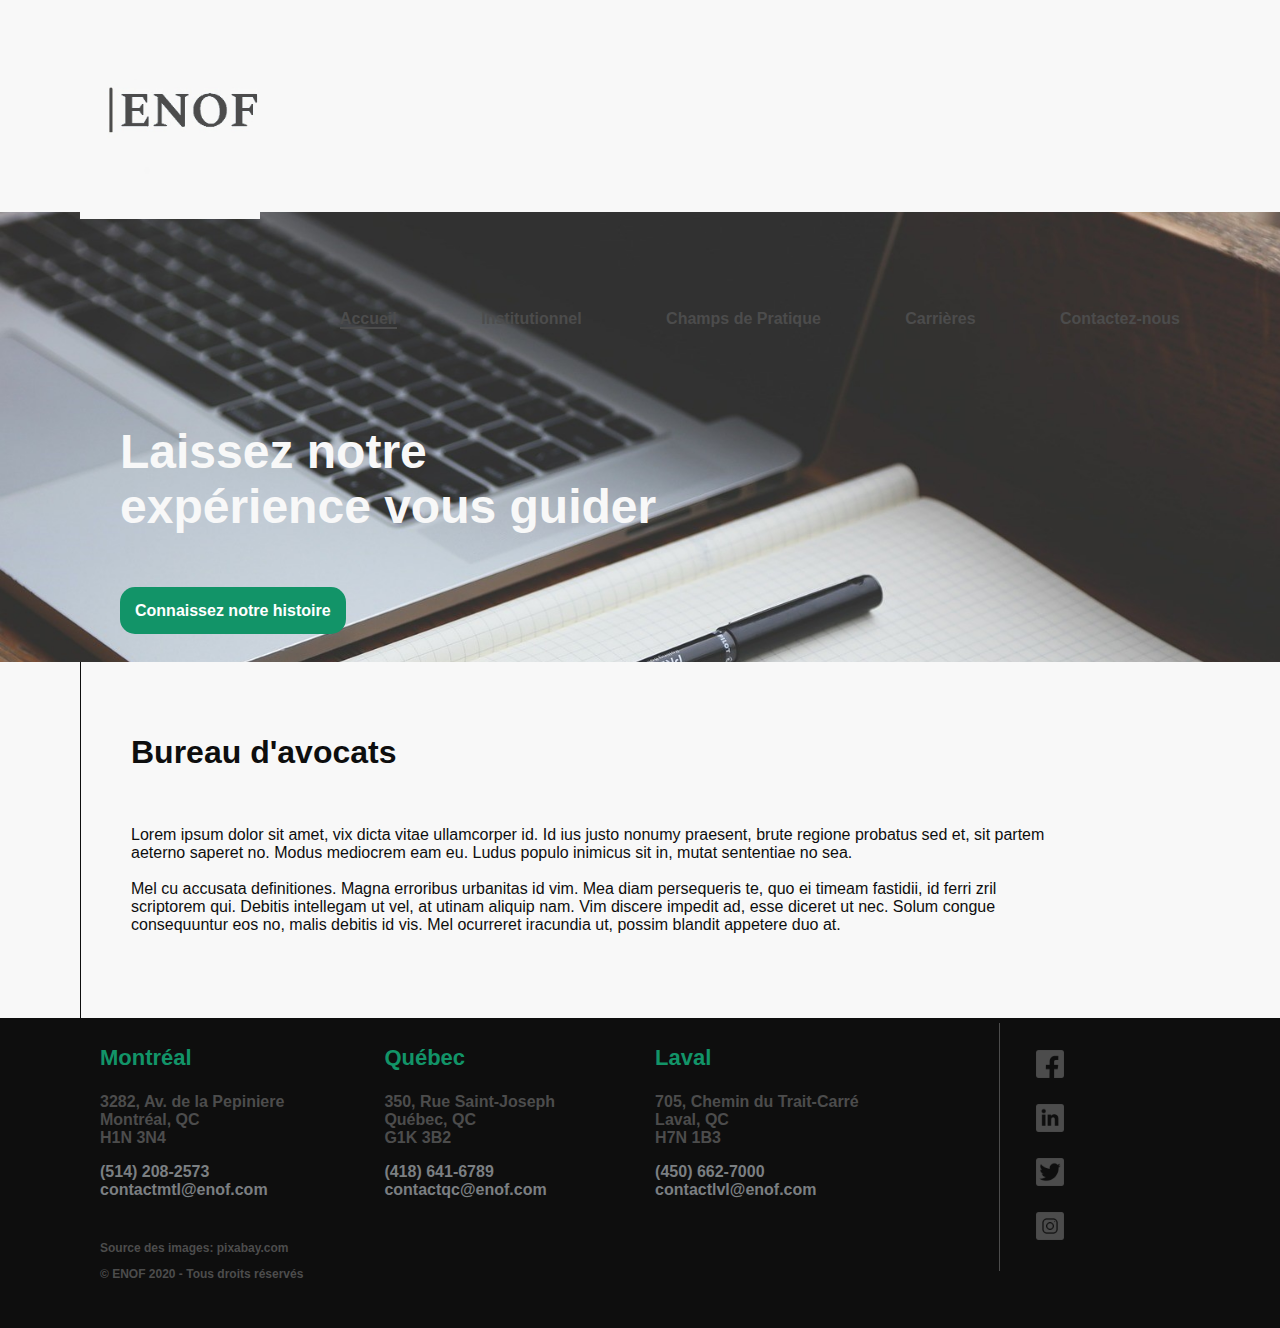
<file: index.html>
﻿<!DOCTYPE html>

<html lang="fr" xmlns="http://www.w3.org/1999/xhtml">
<head>
    <meta charset="utf-8" />
    <meta name="viewport" content="width=device-width, initial-scale=1">
    <link href="style.css" rel="stylesheet" />
    <link rel="icon" href="images/logo/favicon.ico" />
    <title>Accueil | ENOF</title>
</head>
<body>
    <div class="conteneur">
        <header>
            <div id="logo">
                <a href="index.html">
                    <img src="images/logo/logo.png" alt="Logo ENOF" />
                </a>
            </div>
            <div>
                <nav id="nav-accueil">
                    <ul>
                        <li><a id="index" href="index.html">Accueil</a></li>
                        <li><a href="institutionnel.html">Institutionnel</a></li>
                        <li><a href="champsDePratique.html">Champs de Pratique</a></li>
                        <li><a href="carrieres.html">Carrières</a></li>
                        <li><a href="contact.html">Contactez-nous</a></li>
                    </ul>
                </nav>
            </div>
        </header>

        <div id="main">
            <section class="cover-img1">
                <h1 id="slogan">
                    Laissez notre <br />
                    expérience vous guider
                </h1>
                <br /><br />
                <a class="bouton" href="institutionnel.html">Connaissez notre histoire</a>
            </section>

            <section class="contentAccueil">
                <h1>Bureau d'avocats</h1>
                <br />
                <p>
                    Lorem ipsum dolor sit amet, vix dicta vitae ullamcorper id. Id ius justo nonumy praesent, brute regione probatus sed et, sit partem aeterno saperet no. Modus mediocrem eam eu. Ludus populo inimicus sit in, mutat sententiae no sea.
                    <br /><br />
                    Mel cu accusata definitiones. Magna erroribus urbanitas id vim. Mea diam persequeris te, quo ei timeam fastidii, id ferri zril scriptorem qui. Debitis intellegam ut vel, at utinam aliquip nam. Vim discere impedit ad, esse diceret ut nec. Solum congue consequuntur eos no, malis debitis id vis. Mel ocurreret iracundia ut, possim blandit appetere duo at.
                    <br /><br />
                </p>
            </section>
        </div>
        
        <footer>
            <div class="location">
                <div>
                    <p id="ville-mtl">Montréal</p>
                    <p id="adresse-mtl">
                        3282, Av. de la Pepiniere <br />
                        Montréal, QC <br />
                        H1N 3N4
                    </p>
                    <p id="phone-mtl">
                        (514) 208-2573 <br />
                        contactmtl@enof.com
                    </p>
                </div>
                <div>
                    <p id="ville-qc">Québec</p>
                    <p id="adresse-qc">
                        350, Rue Saint-Joseph <br />
                        Québec, QC <br />
                        G1K 3B2
                    </p>
                    <p id="phone-qc">
                        (418) 641-6789 <br />
                        contactqc@enof.com
                    </p>
                </div>
                <div>
                    <p id="ville-laval">Laval</p>
                    <p id="adresse-laval">
                        705, Chemin du Trait-Carré  <br />
                        Laval, QC <br />
                        H7N 1B3
                    </p>
                    <p id="phone-laval">
                        (450) 662-7000 <br />
                        contactlvl@enof.com
                    </p>
                </div>
            </div>
            <div id="social-media">
                <p>
                    <a id="facebook" href="https://www.facebook.com/" target="_blank"><img id="icon-facebook" src="images/social_media/facebook-icon.png" width="50" alt="icon_facebook" /></a>
                    <a id="linkedin" href="https://linkedin.com/" target="_blank"><img id="icon-linkedin" src="images/social_media/linkedin-icon.png" width="50" alt="icon_linkedin" /></a>
                    <a id="twitter" href="https://twitter.com/" target="_blank"><img id="icon-twitter" src="images/social_media/twitter-icon.png" width="50" alt="icon_twitter" /></a>
                    <a id="instagram" href="https://instagram.com/" target="_blank"><img id="icon-instagram" src="images/social_media/instagram-icon.png" width="50" alt="icon_instagram" /></a>
                </p>
            </div>
            <br />
            <div id="droits">
                <p>Source des images: pixabay.com</p>
                <p>© ENOF 2020 - Tous droits réservés</p>
            </div>

        </footer>
    </div>
    
    
</body>
</html>
</file>
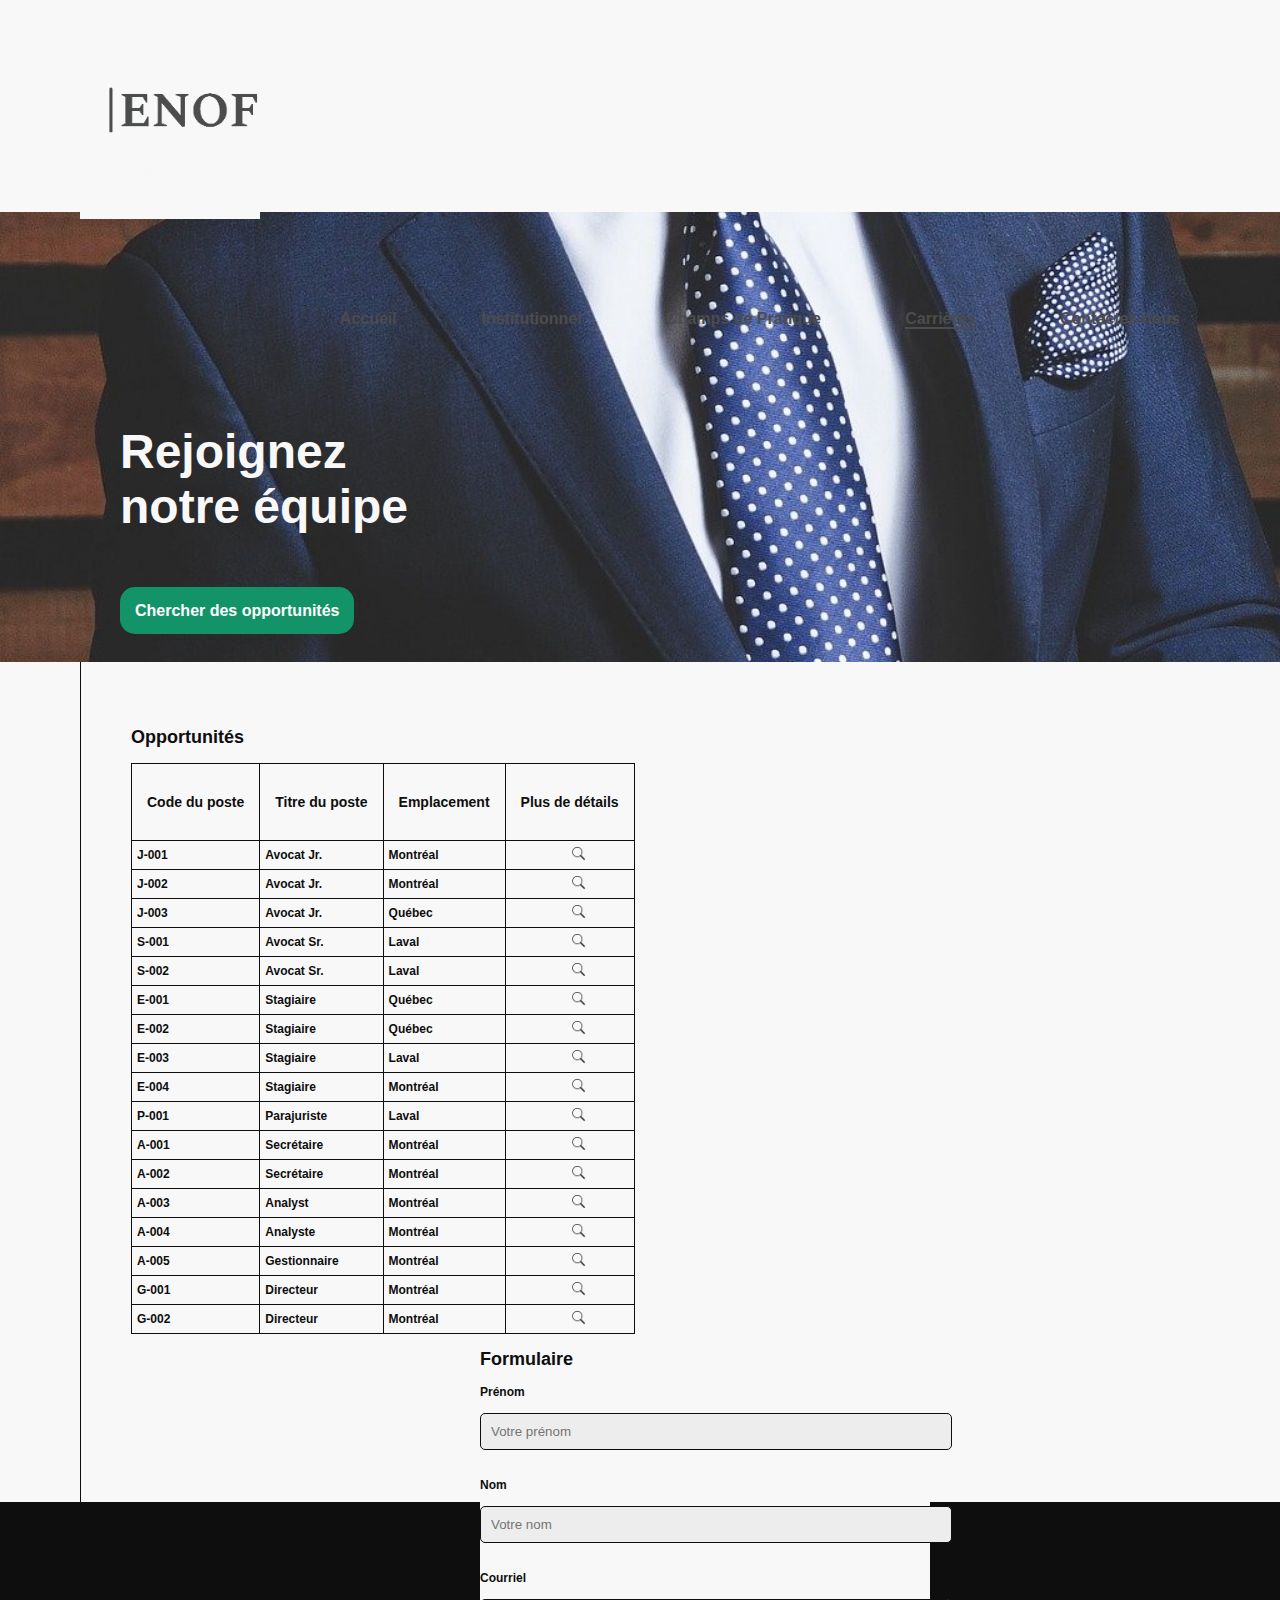
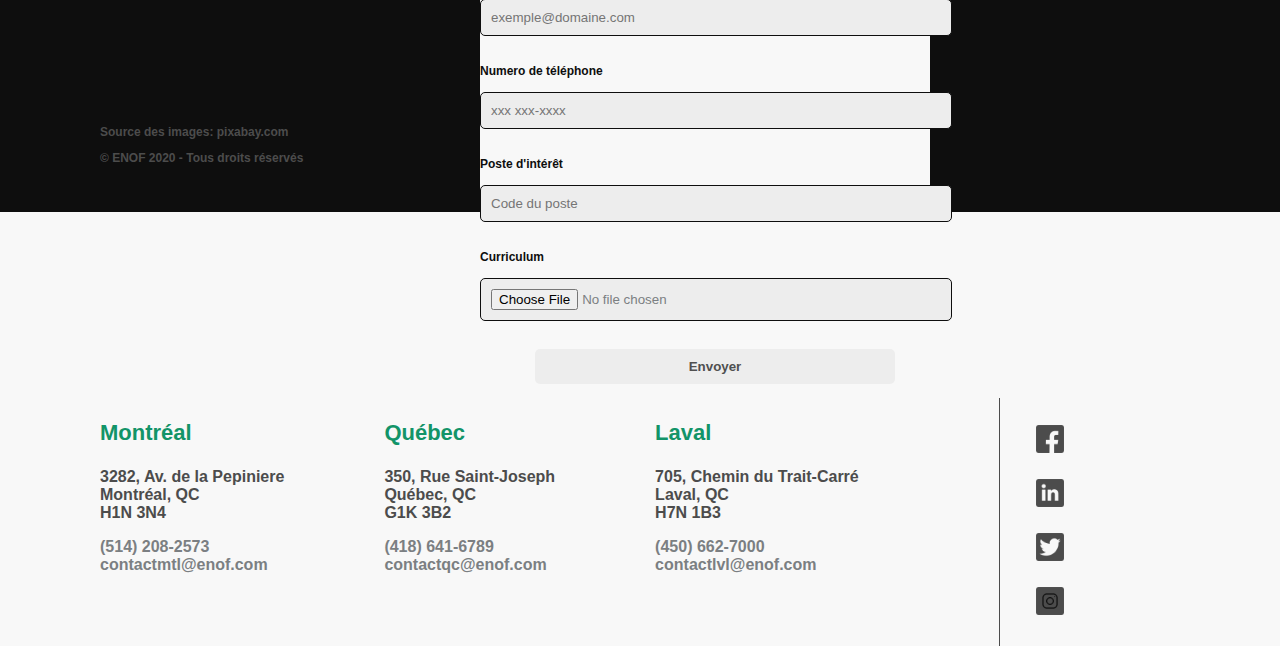
<file: carrieres.html>
﻿<!DOCTYPE html>

<html lang="fr" xmlns="http://www.w3.org/1999/xhtml">
<head>
    <meta charset="utf-8" />
    <meta name="viewport" content="width=device-width, initial-scale=1">
    <link href="style.css" rel="stylesheet" />
    <link rel="icon" href="images/logo/favicon.ico" />
    <title>Carrieres | ENOF</title>
</head>
<body>
    <div class="conteneur">
        <header>
            <div id="logo">
                <a href="index.html">
                    <img src="images/logo/logo.png" alt="Logo ENOF" />
                </a>
            </div>
            <div>
                <nav id="nav-accueil">
                    <ul>
                        <li><a href="index.html">Accueil</a></li>
                        <li><a href="institutionnel.html">Institutionnel</a></li>
                        <li><a href="champsDePratique.html">Champs de Pratique</a></li>
                        <li><a id="carrieres" href="carrieres.html">Carrières</a></li>
                        <li><a href="contact.html">Contactez-nous</a></li>
                    </ul>
                </nav>
            </div>
        </header>

        <div id="main">
            <section class="cover-img4">
                <h1 id="slogan">
                    Rejoignez <br />
                    notre équipe
                </h1>
                <br /><br />
                <a class="bouton" href="#postes">Chercher des opportunités</a>
            </section>

            <section class="contentContactCarrieres">
                <div id="postes">
                    <table id="opportunites">
                        <caption><h2>Opportunités</h2></caption>
                        <thead>
                            <tr>
                                <th>Code du poste</th>
                                <th>Titre du poste</th>
                                <th>Emplacement</th>
                                <th>Plus de détails</th>
                            </tr>
                        </thead>
                        <tbody>
                            <tr>
                                <td>J-001</td>
                                <td>Avocat Jr.</td>
                                <td>Montréal</td>
                                <td><a href=""><img src="images/icon-search.png" alt="icon-search" /></a></td>
                            </tr>

                            <tr>
                                <td>J-002</td>
                                <td>Avocat Jr.</td>
                                <td>Montréal</td>
                                <td><a href=""><img src="images/icon-search.png" alt="icon-search" /></a></td>
                            </tr>

                            <tr>
                                <td>J-003</td>
                                <td>Avocat Jr.</td>
                                <td>Québec</td>
                                <td><a href=""><img src="images/icon-search.png" alt="icon-search" /></a></td>
                            </tr>

                            <tr>
                                <td>S-001</td>
                                <td>Avocat Sr.</td>
                                <td>Laval</td>
                                <td><a href=""><img src="images/icon-search.png" alt="icon-search" /></a></td>
                            </tr>

                            <tr>
                                <td>S-002</td>
                                <td>Avocat Sr.</td>
                                <td>Laval</td>
                                <td><a href=""><img src="images/icon-search.png" alt="icon-search" /></a></td>
                            </tr>

                            <tr>
                                <td>E-001</td>
                                <td>Stagiaire</td>
                                <td>Québec</td>
                                <td><a href=""><img src="images/icon-search.png" alt="icon-search" /></a></td>
                            </tr>

                            <tr>
                                <td>E-002</td>
                                <td>Stagiaire</td>
                                <td>Québec</td>
                                <td><a href=""><img src="images/icon-search.png" alt="icon-search" /></a></td>
                            </tr>

                            <tr>
                                <td>E-003</td>
                                <td>Stagiaire</td>
                                <td>Laval</td>
                                <td><a href=""><img src="images/icon-search.png" alt="icon-search" /></a></td>
                            </tr>

                            <tr>
                                <td>E-004</td>
                                <td>Stagiaire</td>
                                <td>Montréal</td>
                                <td><a href=""><img src="images/icon-search.png" alt="icon-search" /></a></td>
                            </tr>

                            <tr>
                                <td>P-001</td>
                                <td>Parajuriste</td>
                                <td>Laval</td>
                                <td><a href=""><img src="images/icon-search.png" alt="icon-search" /></a></td>
                            </tr>

                            <tr>
                                <td>A-001</td>
                                <td>Secrétaire</td>
                                <td>Montréal</td>
                                <td><a href=""><img src="images/icon-search.png" alt="icon-search" /></a></td>
                            </tr>

                            <tr>
                                <td>A-002</td>
                                <td>Secrétaire</td>
                                <td>Montréal</td>
                                <td><a href=""><img src="images/icon-search.png" alt="icon-search" /></a></td>
                            </tr>

                            <tr>
                                <td>A-003</td>
                                <td>Analyst</td>
                                <td>Montréal</td>
                                <td><a href=""><img src="images/icon-search.png" alt="icon-search" /></a></td>
                            </tr>

                            <tr>
                                <td>A-004</td>
                                <td>Analyste</td>
                                <td>Montréal</td>
                                <td><a href=""><img src="images/icon-search.png" alt="icon-search" /></a></td>
                            </tr>

                            <tr>
                                <td>A-005</td>
                                <td>Gestionnaire</td>
                                <td>Montréal</td>
                                <td><a href=""><img src="images/icon-search.png" alt="icon-search" /></a></td>
                            </tr>

                            <tr>
                                <td>G-001</td>
                                <td>Directeur</td>
                                <td>Montréal</td>
                                <td><a href=""><img src="images/icon-search.png" alt="icon-search" /></a></td>
                            </tr>

                            <tr>
                                <td>G-002</td>
                                <td>Directeur</td>
                                <td>Montréal</td>
                                <td><a href=""><img src="images/icon-search.png" alt="icon-search" /></a></td>
                            </tr>

                        </tbody>
                    </table>
                </div>

                <aside>
                    <form id="message">
                        <h2>Formulaire</h2>

                        <div>
                            <label>Prénom</label>
                            <br /><br />
                            <input type="text" placeholder="Votre prénom" />
                        </div>

                        <br /><br />

                        <div>
                            <label>Nom</label>
                            <br /><br />
                            <input type="text" placeholder="Votre nom" />
                        </div>

                        <br /><br />

                        <div>
                            <label>Courriel</label>
                            <br /><br />
                            <input type="email" placeholder="exemple@domaine.com" />
                        </div>

                        <br /><br />

                        <div>
                            <label>Numero de téléphone</label>
                            <br /><br />
                            <input type="tel" placeholder="xxx xxx-xxxx" />
                        </div>

                        <br /><br />

                        <div>
                            <label>Poste d'intérêt</label>
                            <br /><br />
                            <input type="text" placeholder="Code du poste" />
                        </div>

                        <br /><br />

                        <div>
                            <label>Curriculum</label>
                            <br /><br />
                            <input type="file" id="file" />
                        </div>

                        <br /><br />

                        <div>
                            <input type="submit" value="Envoyer" />
                        </div>
                        <br />
                    </form>
                </aside>
            </section>
        </div>

        <footer>
            <div class="location">
                <div>
                    <p id="ville-mtl">Montréal</p>
                    <p id="adresse-mtl">
                        3282, Av. de la Pepiniere <br />
                        Montréal, QC <br />
                        H1N 3N4
                    </p>
                    <p id="phone-mtl">
                        (514) 208-2573 <br />
                        contactmtl@enof.com
                    </p>
                </div>
                <div>
                    <p id="ville-qc">Québec</p>
                    <p id="adresse-qc">
                        350, Rue Saint-Joseph <br />
                        Québec, QC <br />
                        G1K 3B2
                    </p>
                    <p id="phone-qc">
                        (418) 641-6789 <br />
                        contactqc@enof.com
                    </p>
                </div>
                <div>
                    <p id="ville-laval">Laval</p>
                    <p id="adresse-laval">
                        705, Chemin du Trait-Carré  <br />
                        Laval, QC <br />
                        H7N 1B3
                    </p>
                    <p id="phone-laval">
                        (450) 662-7000 <br />
                        contactlvl@enof.com
                    </p>
                </div>
            </div>
            <div id="social-media">
                <p>
                    <a id="facebook" href="https://www.facebook.com/" target="_blank"><img id="icon-facebook" src="images/social_media/facebook-icon.png" width="50" alt="icon_facebook" /></a>
                    <a id="linkedin" href="https://linkedin.com/" target="_blank"><img id="icon-linkedin" src="images/social_media/linkedin-icon.png" width="50" alt="icon_linkedin" /></a>
                    <a id="twitter" href="https://twitter.com/" target="_blank"><img id="icon-twitter" src="images/social_media/twitter-icon.png" width="50" alt="icon_twitter" /></a>
                    <a id="instagram" href="https://instagram.com/" target="_blank"><img id="icon-instagram" src="images/social_media/instagram-icon.png" width="50" alt="icon_instagram" /></a>
                </p>
            </div>
            <br />
            <div id="droits">
                <p>Source des images: pixabay.com</p>
                <p>© ENOF 2020 - Tous droits réservés</p>
            </div>

        </footer>
    </div>


</body>
</html>
</file>
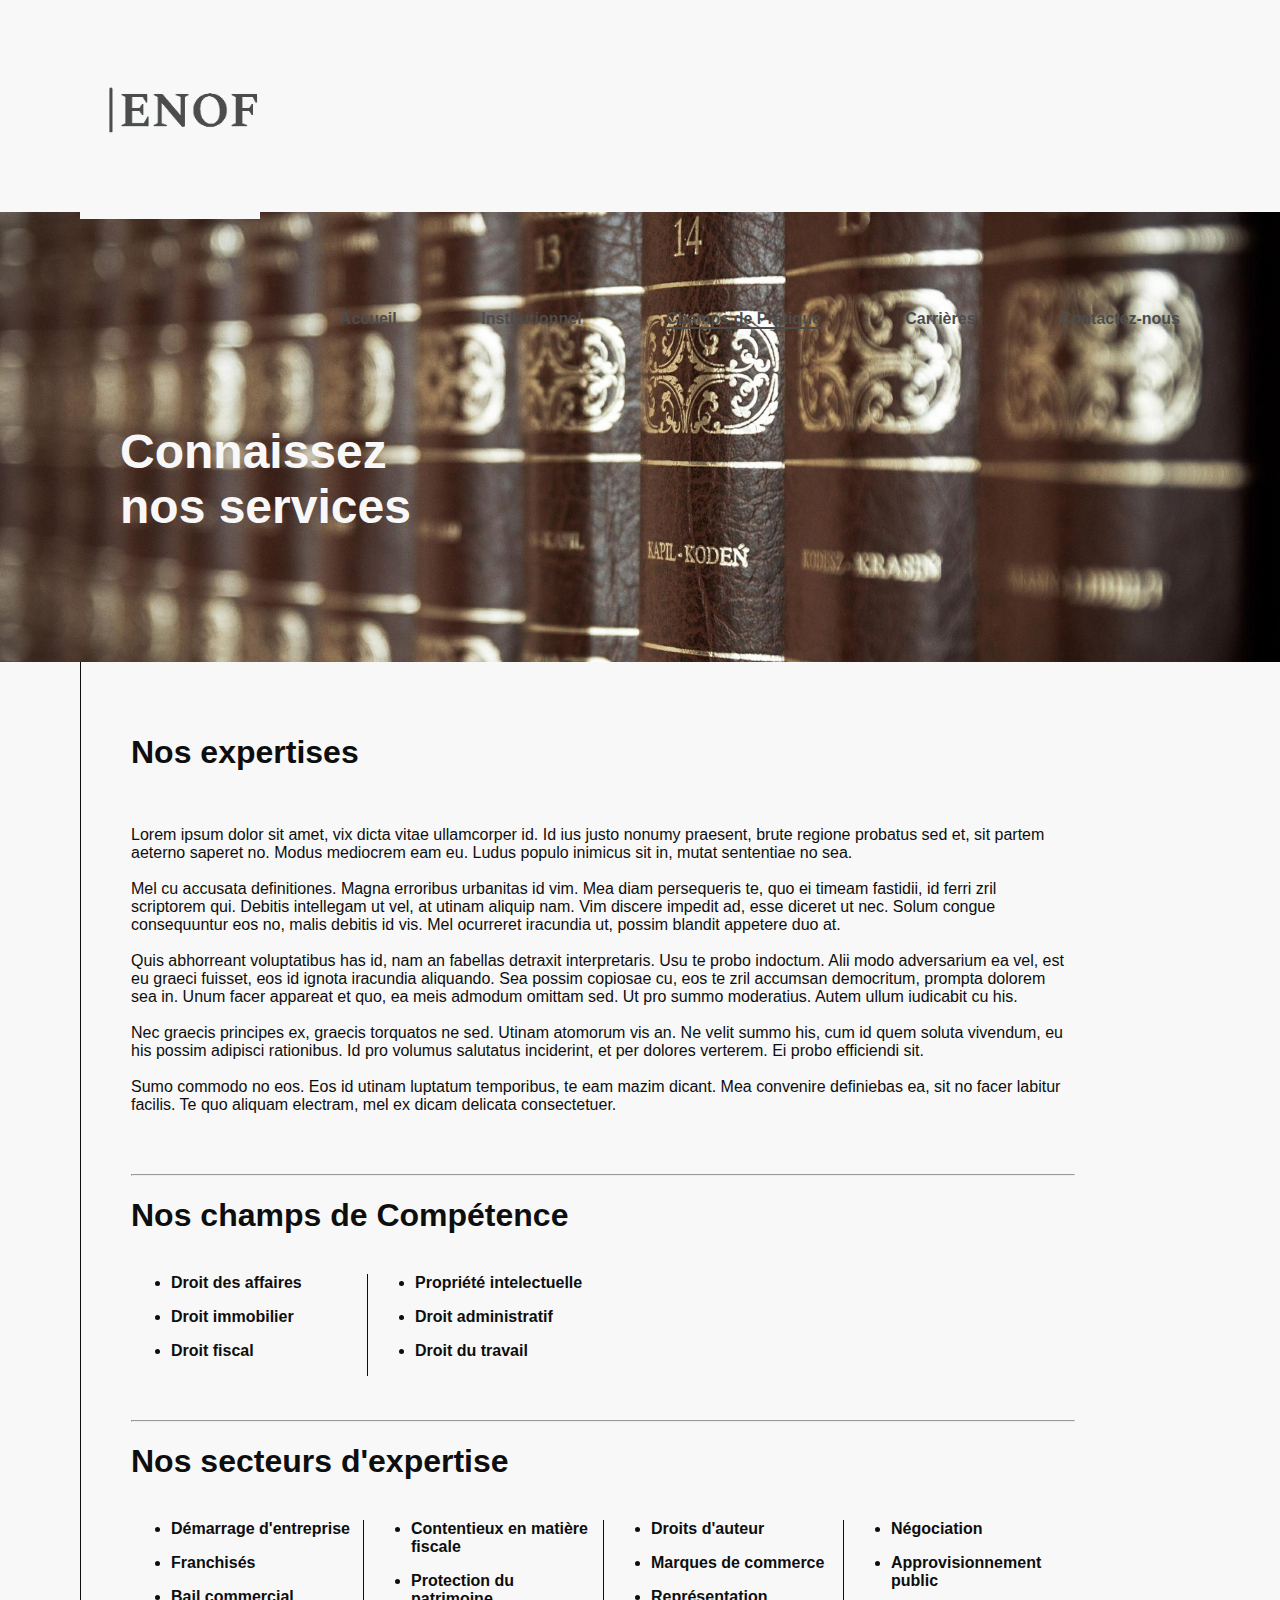
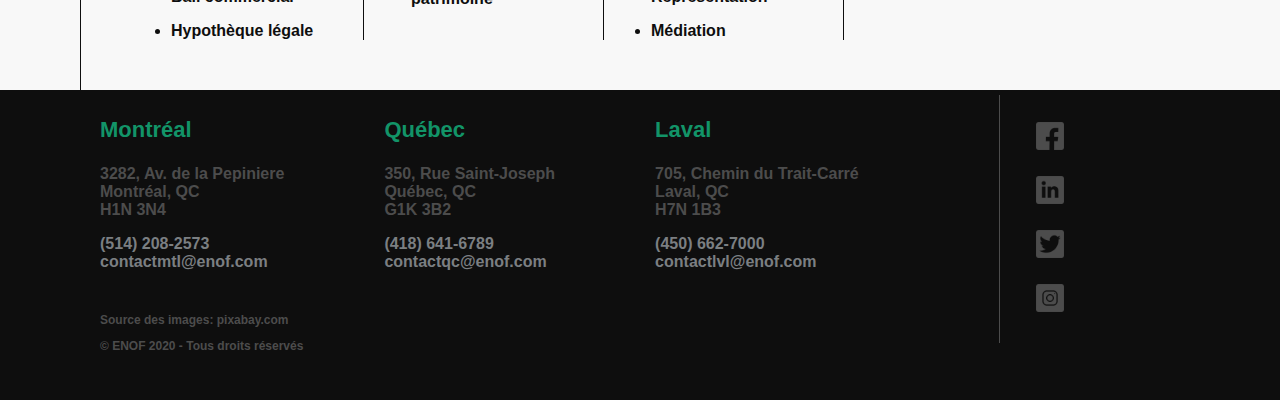
<file: champsDePratique.html>
﻿<!DOCTYPE html>

<html lang="fr" xmlns="http://www.w3.org/1999/xhtml">
<head>
    <meta charset="utf-8" />
    <meta name="viewport" content="width=device-width, initial-scale=1">
    <link href="style.css" rel="stylesheet" />
    <link rel="icon" href="images/logo/favicon.ico" />
    <title>Champs de Pratique | ENOF</title>
</head>
<body>
    <div class="conteneur">
        <header>
            <div id="logo">
                <a href="index.html">
                    <img src="images/logo/logo.png" alt="Logo ENOF" />
                </a>
            </div>
            <div>
                <nav id="nav-accueil">
                    <ul>
                        <li><a href="index.html">Accueil</a></li>
                        <li><a href="institutionnel.html">Institutionnel</a></li>
                        <li><a id="champsDePratique" href="champsDePratique.html">Champs de Pratique</a></li>
                        <li><a href="carrieres.html">Carrières</a></li>
                        <li><a href="contact.html">Contactez-nous</a></li>
                    </ul>
                </nav>
            </div>
        </header>

        <div id="main">
            <section class="cover-img3">
                <h1 id="slogan">
                    Connaissez <br />
                    nos services
                </h1>
                <br /><br />
            </section>

            <section class="contentChampsDePratique">
                <h1>Nos expertises</h1>
                <br />
                <p>
                    Lorem ipsum dolor sit amet, vix dicta vitae ullamcorper id. Id ius justo nonumy praesent, brute regione probatus sed et, sit partem aeterno saperet no. Modus mediocrem eam eu. Ludus populo inimicus sit in, mutat sententiae no sea.
                    <br /><br />
                    Mel cu accusata definitiones. Magna erroribus urbanitas id vim. Mea diam persequeris te, quo ei timeam fastidii, id ferri zril scriptorem qui. Debitis intellegam ut vel, at utinam aliquip nam. Vim discere impedit ad, esse diceret ut nec. Solum congue consequuntur eos no, malis debitis id vis. Mel ocurreret iracundia ut, possim blandit appetere duo at.
                    <br /><br />
                    Quis abhorreant voluptatibus has id, nam an fabellas detraxit interpretaris. Usu te probo indoctum. Alii modo adversarium ea vel, est eu graeci fuisset, eos id ignota iracundia aliquando. Sea possim copiosae cu, eos te zril accumsan democritum, prompta dolorem sea in. Unum facer appareat et quo, ea meis admodum omittam sed. Ut pro summo moderatius. Autem ullum iudicabit cu his.
                    <br /><br />
                    Nec graecis principes ex, graecis torquatos ne sed. Utinam atomorum vis an. Ne velit summo his, cum id quem soluta vivendum, eu his possim adipisci rationibus. Id pro volumus salutatus inciderint, et per dolores verterem. Ei probo efficiendi sit.
                    <br /><br />
                    Sumo commodo no eos. Eos id utinam luptatum temporibus, te eam mazim dicant. Mea convenire definiebas ea, sit no facer labitur facilis. Te quo aliquam electram, mel ex dicam delicata consectetuer.
                </p>

                <br /><br />

                <hr />

                <h1>Nos champs de Compétence</h1>
                <br />
                <div class="services">
                    <ul>
                        <li><p>Droit des affaires</p></li>
                        <li><p>Droit immobilier</p></li>
                        <li><p>Droit fiscal</p></li>
                    </ul>
                    <ul>
                        <li><p>Propriété intelectuelle</p></li>
                        <li><p>Droit administratif</p></li>
                        <li><p>Droit du travail</p></li>
                    </ul>
                </div>

                <br /><br />

                <hr />

                <h1>Nos secteurs d'expertise</h1>
                <br />
                <div class="sectorExpertise">
                    <ul>
                        <li><p>Démarrage d'entreprise</p></li>
                        <li><p>Franchisés</p></li>
                        <li><p>Bail commercial</p></li>
                    </ul>
                    <ul>
                        <li><p>Hypothèque légale</p></li>
                        <li><p>Contentieux en matière fiscale</p></li>
                        <li><p>Protection du patrimoine</p></li>
                    </ul>
                    <ul>
                        <li><p>Droits d'auteur</p></li>
                        <li><p>Marques de commerce</p></li>
                        <li><p>Représentation</p></li>
                    </ul>
                    <ul>
                        <li><p>Médiation</p></li>
                        <li><p>Négociation</p></li>
                        <li><p>Approvisionnement public</p></li>
                    </ul>
                </div>
            </section>
        </div>

        <footer>
            <div class="location">
                <div>
                    <p id="ville-mtl">Montréal</p>
                    <p id="adresse-mtl">
                        3282, Av. de la Pepiniere <br />
                        Montréal, QC <br />
                        H1N 3N4
                    </p>
                    <p id="phone-mtl">
                        (514) 208-2573 <br />
                        contactmtl@enof.com
                    </p>
                </div>
                <div>
                    <p id="ville-qc">Québec</p>
                    <p id="adresse-qc">
                        350, Rue Saint-Joseph <br />
                        Québec, QC <br />
                        G1K 3B2
                    </p>
                    <p id="phone-qc">
                        (418) 641-6789 <br />
                        contactqc@enof.com
                    </p>
                </div>
                <div>
                    <p id="ville-laval">Laval</p>
                    <p id="adresse-laval">
                        705, Chemin du Trait-Carré  <br />
                        Laval, QC <br />
                        H7N 1B3
                    </p>
                    <p id="phone-laval">
                        (450) 662-7000 <br />
                        contactlvl@enof.com
                    </p>
                </div>
            </div>
            <div id="social-media">
                <p>
                    <a id="facebook" href="https://www.facebook.com/" target="_blank"><img id="icon-facebook" src="images/social_media/facebook-icon.png" width="50" alt="icon_facebook" /></a>
                    <a id="linkedin" href="https://linkedin.com/" target="_blank"><img id="icon-linkedin" src="images/social_media/linkedin-icon.png" width="50" alt="icon_linkedin" /></a>
                    <a id="twitter" href="https://twitter.com/" target="_blank"><img id="icon-twitter" src="images/social_media/twitter-icon.png" width="50" alt="icon_twitter" /></a>
                    <a id="instagram" href="https://instagram.com/" target="_blank"><img id="icon-instagram" src="images/social_media/instagram-icon.png" width="50" alt="icon_instagram" /></a>
                </p>
            </div>
            <br />
            <div id="droits">
                <p>Source des images: pixabay.com</p>
                <p>© ENOF 2020 - Tous droits réservés</p>
            </div>

        </footer>
    </div>


</body>
</html>
</file>
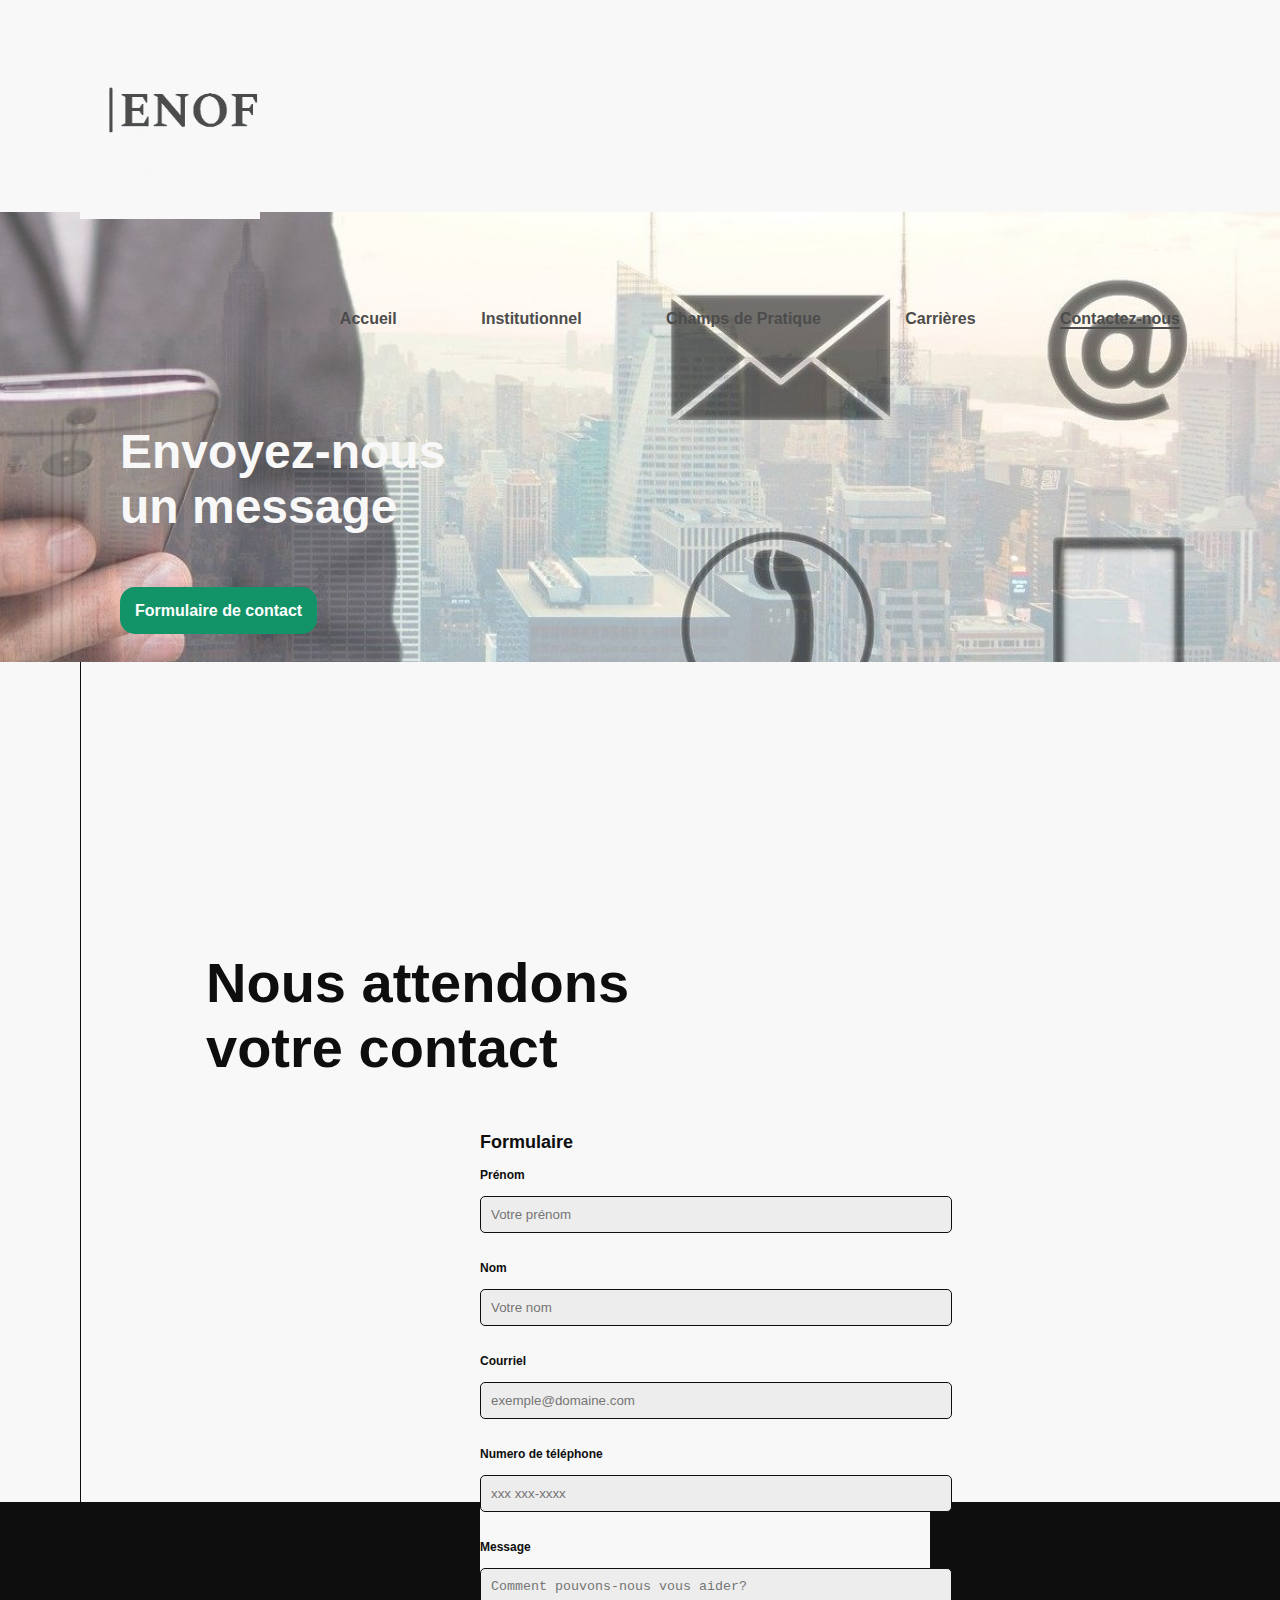
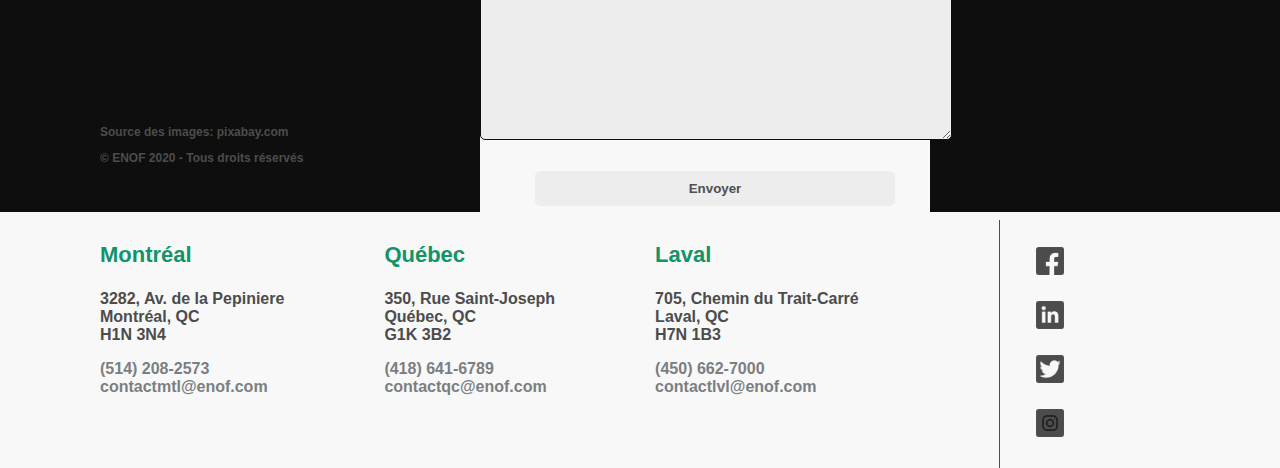
<file: contact.html>
﻿<!DOCTYPE html>

<html lang="fr" xmlns="http://www.w3.org/1999/xhtml">
<head>
    <meta charset="utf-8" />
    <meta name="viewport" content="width=device-width, initial-scale=1">
    <link href="style.css" rel="stylesheet" />
    <link rel="icon" href="images/logo/favicon.ico" />
    <title>Contact | ENOF</title>
</head>
<body>
    <div class="conteneur">
        <header>
            <div id="logo">
                <a href="index.html">
                    <img src="images/logo/logo.png" alt="Logo ENOF" />
                </a>
            </div>
            <div>
                <nav id="nav-accueil">
                    <ul>
                        <li><a href="index.html">Accueil</a></li>
                        <li><a href="institutionnel.html">Institutionnel</a></li>
                        <li><a href="champsDePratique.html">Champs de Pratique</a></li>
                        <li><a href="carrieres.html">Carrières</a></li>
                        <li><a id="contact" href="contact.html">Contactez-nous</a></li>
                    </ul>
                </nav>
            </div>
        </header>

        <div id="main">
            <section class="cover-img5">
                <h1 id="slogan">
                    Envoyez-nous <br />
                    un message
                </h1>
                <br /><br />
                <a class="bouton" href="#message">Formulaire de contact</a>
            </section>

            <section class="contentContactCarrieres">

                <div id="h1-message">
                    <h1>
                        Nous attendons <br />
                        votre contact
                    </h1>
                </div>

                <aside>
                    <form id="message">
                        <h2>Formulaire</h2>
                  
                        <div>
                            <label>Prénom</label>
                            <br /><br />
                            <input type="text" placeholder="Votre prénom" />
                        </div>

                        <br /><br />

                        <div>
                            <label>Nom</label>
                            <br /><br />
                            <input type="text" placeholder="Votre nom" />
                        </div>

                        <br /><br />

                        <div>
                            <label>Courriel</label>
                            <br /><br />
                            <input type="email" placeholder="exemple@domaine.com" />
                        </div>

                        <br /><br />

                        <div>
                            <label>Numero de téléphone</label>
                            <br /><br />
                            <input type="tel" placeholder="xxx xxx-xxxx" />
                        </div>

                        <br /><br />

                        <div>
                            <label>Message</label>
                            <br /><br />
                            <textarea rows="10" placeholder="Comment pouvons-nous vous aider?"></textarea>
                        </div>

                        <br /><br />

                        <div>
                            <input type="submit" value="Envoyer" />
                        </div>
                        <br />
                    </form>
                </aside>
            </section>
        </div>

        <footer>
            <div class="location">
                <div>
                    <p id="ville-mtl">Montréal</p>
                    <p id="adresse-mtl">
                        3282, Av. de la Pepiniere <br />
                        Montréal, QC <br />
                        H1N 3N4
                    </p>
                    <p id="phone-mtl">
                        (514) 208-2573 <br />
                        contactmtl@enof.com
                    </p>
                </div>
                <div>
                    <p id="ville-qc">Québec</p>
                    <p id="adresse-qc">
                        350, Rue Saint-Joseph <br />
                        Québec, QC <br />
                        G1K 3B2
                    </p>
                    <p id="phone-qc">
                        (418) 641-6789 <br />
                        contactqc@enof.com
                    </p>
                </div>
                <div>
                    <p id="ville-laval">Laval</p>
                    <p id="adresse-laval">
                        705, Chemin du Trait-Carré  <br />
                        Laval, QC <br />
                        H7N 1B3
                    </p>
                    <p id="phone-laval">
                        (450) 662-7000 <br />
                        contactlvl@enof.com
                    </p>
                </div>
            </div>
            <div id="social-media">
                <p>
                    <a id="facebook" href="https://www.facebook.com/" target="_blank"><img id="icon-facebook" src="images/social_media/facebook-icon.png" width="50" alt="icon_facebook" /></a>
                    <a id="linkedin" href="https://linkedin.com/" target="_blank"><img id="icon-linkedin" src="images/social_media/linkedin-icon.png" width="50" alt="icon_linkedin" /></a>
                    <a id="twitter" href="https://twitter.com/" target="_blank"><img id="icon-twitter" src="images/social_media/twitter-icon.png" width="50" alt="icon_twitter" /></a>
                    <a id="instagram" href="https://instagram.com/" target="_blank"><img id="icon-instagram" src="images/social_media/instagram-icon.png" width="50" alt="icon_instagram" /></a>
                </p>
            </div>
            <br />
            <div id="droits">
                <p>Source des images: pixabay.com</p>
                <p>© ENOF 2020 - Tous droits réservés</p>
            </div>
        </footer>
    </div>


</body>
</html>
</file>
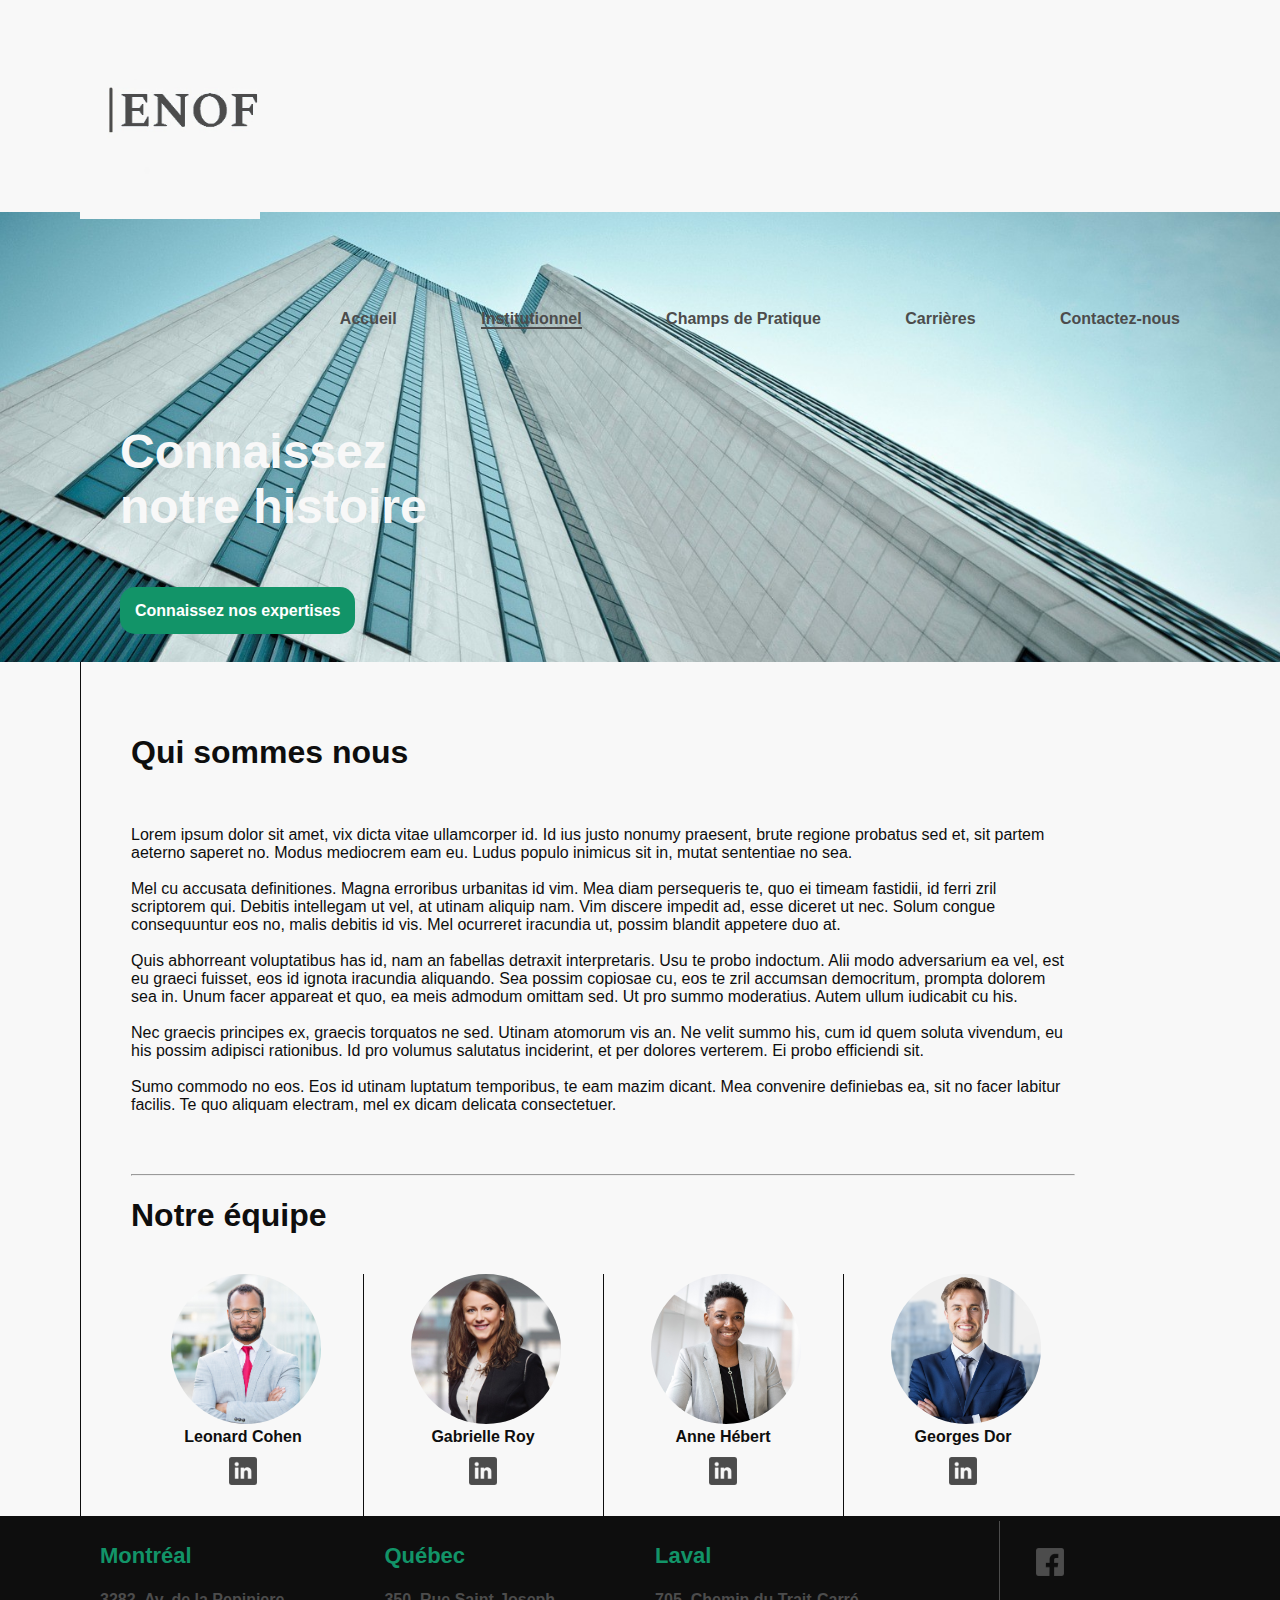
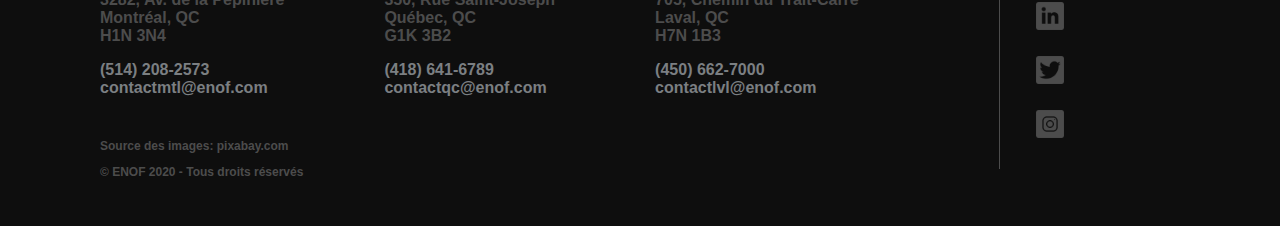
<file: institutionnel.html>
﻿<!DOCTYPE html>

<html lang="fr" xmlns="http://www.w3.org/1999/xhtml">
<head>
    <meta charset="utf-8" />
    <meta name="viewport" content="width=device-width, initial-scale=1">
    <link href="style.css" rel="stylesheet" />
    <link rel="icon" href="images/logo/favicon.ico" />
    <title>Institutionnel | ENOF</title>
</head>
<body>
    <div class="conteneur">
        <header>
            <div id="logo">
                <a href="index.html">
                    <img src="images/logo/logo.png" alt="Logo ENOF" />
                </a>
            </div>
            <div>
                <nav id="nav-accueil">
                    <ul>
                        <li><a href="index.html">Accueil</a></li>
                        <li><a id="institutionnel" href="institutionnel.html">Institutionnel</a></li>
                        <li><a href="champsDePratique.html">Champs de Pratique</a></li>
                        <li><a href="carrieres.html">Carrières</a></li>
                        <li><a href="contact.html">Contactez-nous</a></li>
                    </ul>
                </nav>
            </div>
        </header>

        <div id="main">
            <section class="cover-img2">
                <h1 id="slogan">
                    Connaissez <br />
                    notre histoire
                </h1>
                <br /><br />
                <a class="bouton" href="champsDePratique.html">Connaissez nos expertises</a>
            </section>


            <section class="contentInstitutionnel">
                <div>
                    <h1>Qui sommes nous</h1>
                    <br />
                    <p>
                        Lorem ipsum dolor sit amet, vix dicta vitae ullamcorper id. Id ius justo nonumy praesent, brute regione probatus sed et, sit partem aeterno saperet no. Modus mediocrem eam eu. Ludus populo inimicus sit in, mutat sententiae no sea.
                        <br /><br />
                        Mel cu accusata definitiones. Magna erroribus urbanitas id vim. Mea diam persequeris te, quo ei timeam fastidii, id ferri zril scriptorem qui. Debitis intellegam ut vel, at utinam aliquip nam. Vim discere impedit ad, esse diceret ut nec. Solum congue consequuntur eos no, malis debitis id vis. Mel ocurreret iracundia ut, possim blandit appetere duo at.
                        <br /><br />
                        Quis abhorreant voluptatibus has id, nam an fabellas detraxit interpretaris. Usu te probo indoctum. Alii modo adversarium ea vel, est eu graeci fuisset, eos id ignota iracundia aliquando. Sea possim copiosae cu, eos te zril accumsan democritum, prompta dolorem sea in. Unum facer appareat et quo, ea meis admodum omittam sed. Ut pro summo moderatius. Autem ullum iudicabit cu his.
                        <br /><br />
                        Nec graecis principes ex, graecis torquatos ne sed. Utinam atomorum vis an. Ne velit summo his, cum id quem soluta vivendum, eu his possim adipisci rationibus. Id pro volumus salutatus inciderint, et per dolores verterem. Ei probo efficiendi sit.
                        <br /><br />
                        Sumo commodo no eos. Eos id utinam luptatum temporibus, te eam mazim dicant. Mea convenire definiebas ea, sit no facer labitur facilis. Te quo aliquam electram, mel ex dicam delicata consectetuer.
                    </p>
                </div>
                <br /><br />

                <hr />

                <h1>Notre équipe</h1>
                <br />

                <div class="equipe">
                    <figure>
                        <img src="images/people/partner5.jpg" alt="equipe1" />
                        <figcaption>
                            Leonard Cohen <br />
                            <a href="https://linkedin.com/" target="_blank"><img id="cv1" src="images/social_media/linkedin-icon.png" alt="icon_linkedin" /></a>
                        </figcaption>
                    </figure>
                    
                    <figure>
                        <img src="images/people/partner1.jpg" alt="equipe2" />
                        <figcaption>
                            Gabrielle Roy <br />
                            <a href="https://linkedin.com/" target="_blank"><img id="cv2" src="images/social_media/linkedin-icon.png" alt="icon_linkedin" /></a>
                        </figcaption>
                    </figure>

                    <figure>
                        <img src="images/people/partner2.jpg" alt="equipe3" />
                        <figcaption>
                            Anne Hébert <br />
                            <a href="https://linkedin.com/" target="_blank"><img id="cv3" src="images/social_media/linkedin-icon.png" alt="icon_linkedin" /></a>
                        </figcaption>
                    </figure>
                    
                    <figure>
                        <img src="images/people/partner3.jpg" alt="equipe4" />
                        <figcaption>
                            Georges Dor <br />
                            <a href="https://linkedin.com/" target="_blank"><img id="cv4" src="images/social_media/linkedin-icon.png" alt="icon_linkedin" /></a>
                        </figcaption>
                    </figure>
                </div>
            </section>
        </div>

        <footer>
            <div class="location">
                <div>
                    <p id="ville-mtl">Montréal</p>
                    <p id="adresse-mtl">
                        3282, Av. de la Pepiniere <br />
                        Montréal, QC <br />
                        H1N 3N4
                    </p>
                    <p id="phone-mtl">
                        (514) 208-2573 <br />
                        contactmtl@enof.com
                    </p>
                </div>
                <div>
                    <p id="ville-qc">Québec</p>
                    <p id="adresse-qc">
                        350, Rue Saint-Joseph <br />
                        Québec, QC <br />
                        G1K 3B2
                    </p>
                    <p id="phone-qc">
                        (418) 641-6789 <br />
                        contactqc@enof.com
                    </p>
                </div>
                <div>
                    <p id="ville-laval">Laval</p>
                    <p id="adresse-laval">
                        705, Chemin du Trait-Carré  <br />
                        Laval, QC <br />
                        H7N 1B3
                    </p>
                    <p id="phone-laval">
                        (450) 662-7000 <br />
                        contactlvl@enof.com
                    </p>
                </div>
            </div>
            <div id="social-media">
                <p>
                    <a id="facebook" href="https://www.facebook.com/" target="_blank"><img id="icon-facebook" src="images/social_media/facebook-icon.png" width="50" alt="icon_facebook" /></a>
                    <a id="linkedin" href="https://linkedin.com/" target="_blank"><img id="icon-linkedin" src="images/social_media/linkedin-icon.png" width="50" alt="icon_linkedin" /></a>
                    <a id="twitter" href="https://twitter.com/" target="_blank"><img id="icon-twitter" src="images/social_media/twitter-icon.png" width="50" alt="icon_twitter" /></a>
                    <a id="instagram" href="https://instagram.com/" target="_blank"><img id="icon-instagram" src="images/social_media/instagram-icon.png" width="50" alt="icon_instagram" /></a>
                </p>
            </div>
            <br />
            <div id="droits">
                <p>Source des images: pixabay.com</p>
                <p>© ENOF 2020 - Tous droits réservés</p>
            </div>

        </footer>
    </div>


</body>
</html>
</file>
<file: style.css>
﻿
/* Commun à toutes les pages */

body {
    background-color: #f8f8f8;
    margin: 0 auto;
    box-sizing: border-box;
    font-family: Basis,helvetica,arial,sans-serif;
}

.conteneur {
    width: 100%;
    margin: 0 auto;
} 

header {
    background-color: #f8f8f8;
    height: 180px;
    margin-left: 80px;
    margin-right: 100px;
}

#logo img {
    float: left;
    width: 180px;
}

#nav-accueil {
    float: right;
    margin-top: 75px;
}

#nav-accueil ul li {
    display: inline-block;
    margin-bottom: 80px;
}

#nav-accueil ul li a {
    position: relative;
    margin-left: 80px;
    color: #4c4c4c;
    font-weight: bold;
    text-align: center;
    text-decoration: none;
}

#nav-accueil ul li a:hover {
    border-bottom: 2px solid #4c4c4c;
}

#nav-accueil ul li a#index {
    border-bottom: 2px solid #4c4c4c;
}

#nav-accueil ul li a#institutionnel {
    border-bottom: 2px solid #4c4c4c;
}

#nav-accueil ul li a#champsDePratique {
    border-bottom: 2px solid #4c4c4c;
}

#nav-accueil ul li a#carrieres {
    border-bottom: 2px solid #4c4c4c;
}

#nav-accueil ul li a#contact {
    border-bottom: 2px solid #4c4c4c;
}

#slogan {
    font-size: 48px;
    color: #f8f8f8;
    margin-left: 120px;
    padding-top: 180px;
}

a.bouton {
    margin-left: 120px;
    background-color: #129468;
    transition-property: background-color;
    transition-duration: 1s;
    padding: 15px;
    border-radius: 15px;
    text-decoration: none;
    color: white;
    font-weight: bold;
}

a.bouton:hover {
    background-color: #006c40;
}

footer {
    background-color: #0e0e0e;
    color: #4c4c4c;
    padding-top: 5px;
    padding-bottom: 35px;
    font-size: 16px;
    font-weight: bolder;
    margin: 0 auto;
}

.location {
    float: left;
    display: flex;
}

#ville-mtl, #ville-qc, #ville-laval {
    color: #129468;
    font-size: 22px;
    margin-left: 100px;
}

#adresse-mtl, #adresse-qc, #adresse-laval {
    color: #4c4c4c;
    font-size: 16px;
    margin-left: 100px;
}

#phone-mtl, #phone-qc, #phone-laval {
    color: #7b7f82;
    font-size: 16px;
    margin-left: 100px;
}

#droits {
    margin-left: 100px;
    margin-top: 200px;
    font-size: 12px;
    text-align: left;
}

#social-media {
    margin-right: 155px;
    float: right;
    width: 100px;
    border-left: 1px solid #4c4c4c;
    padding-left: 25px;
}

/* Index */

.cover-img1 {
    background: url(images/general/office1.jpg) no-repeat right top fixed;
    background-size: cover;
    height: 450px;
}

.contentAccueil {
    color: #0e0e0e;
    background-color: #f8f8f8;
    padding: 50px;
    margin-left: 80px;
    margin-right: 155px;
    height: 100%;
    border-left: 1px solid #0e0e0e;
}

/* Institutionnel */

.cover-img2 {
    background: url(images/general/office2.jpg) no-repeat right top fixed;
    background-size: cover;
    height: 450px;
}

.contentInstitutionnel {
    color: #0e0e0e;
    background-color: #f8f8f8;
    padding: 50px;
    padding-bottom: 0;
    margin-left: 80px;
    margin-right: 155px;
    height: 100%;
    border-left: 1px solid #0e0e0e;
}

.equipe {
    column-count: 4;
    column-rule-width: 1px;
    column-rule-style: solid;
    column-rule-color: #0e0e0e;
    text-align: center;
}

.equipe :first-child {
    margin-top: 0;
}

.equipe img {
    width: 150px;
    border-radius: 100%;
}

.equipe figcaption {
    color: #0e0e0e;
    font-weight: bolder;
}

.equipe #cv1, #cv2, #cv3, #cv4 {
    width: 50px;
}

/* Champs de pratique */

.cover-img3 {
    background: url(images/general/office3.jpg) no-repeat right top fixed;
    background-size: cover;
    height: 450px;
}

.contentChampsDePratique {
    color: #0e0e0e;
    background-color: #f8f8f8;
    padding: 50px;
    margin-left: 80px;
    margin-right: 155px;
    height: 100%;
    border-left: 1px solid #0e0e0e;
}

.services {
    column-count: 2;
    column-rule-width: 1px;
    column-rule-style: solid;
    column-rule-color: #0e0e0e;
    font-size: 16px;
    font-weight: bolder;
    width: 50%
}

.services :first-child {
    margin-top: 0;
}

.sectorExpertise {
    column-count: 4;
    column-rule-width: 1px;
    column-rule-style: solid;
    column-rule-color: #0e0e0e;
    font-size: 16px;
    font-weight: bolder;
    width: 100%
}

.sectorExpertise :first-child {
    margin-top: 0;
}

/* Carrières */

.cover-img4 {
    background: url(images/general/office4.jpg) no-repeat right top fixed;
    background-size: cover;
    height: 450px;
}

#postes {
    float: left;
}

#opportunites {
    color: #0e0e0e;
    background-color: #f8f8f8;
    font-size: 12px;
    font-weight: bolder;
    border: 0.5px solid #0e0e0e;
    border-collapse: collapse;
    margin-left: 0;
}

#opportunites h2 {
    text-align: left;
}

#opportunites td {
    padding: 5px;
    border: 0.5px solid #0e0e0e;
}

#opportunites th {
    font-size: 14px;
    padding: 30px 15px 30px 15px;
    border: 0.5px solid #0e0e0e;
}

#opportunites img {
    margin-left: 60px;
    width: 15px;
}

#file {
    color: #7b7f82;
}

/* Contactez-nous */

.cover-img5 {
    background: url(images/general/office5.jpg) no-repeat right top fixed;
    background-size: cover;
    height: 450px;
}

#h1-message {
    color: #0e0e0e;
    font-size: 28px;
    float: left;
    margin-top: 200px;
    margin-left: 75px;
}

/* Carrières et Contactez-nous */

.contentContactCarrieres {
    color: #0e0e0e;
    background-color: #f8f8f8;
    padding: 50px;
    margin-left: 80px;
    margin-right: 300px;
    height: 740px;
    border-left: 1px solid #0e0e0e;
}

.contentContactCarrieres #message {
    color: #0e0e0e;
    background-color: #f8f8f8;
    float: right;
    width: 450px;
    font-size: 12px;
    font-weight: bolder;
}

input {
    width: 100%;
    padding: 10px;
    background-color: #ededed;
    border: 1px solid #0e0e0e;
    border-radius: 5px;
}

textarea {
    width: 100%;
    padding: 10px;
    background-color: #ededed;
    border: 1px solid #0e0e0e;
    border-radius: 5px;
}

input[type=submit] {
    margin-left: 55px;
    background-color: #ededed;
    transition-property: background-color;
    transition-duration: 1s;
    padding: 10px;
    border-radius: 5px;
    text-decoration: none;
    color: #505050;
    font-weight: bold;
    border: none;
    width: 80% !important;
}

input[type=submit]:hover {
    color: #edf8f3;
    border: 1px solid #0e0e0e;
    border-radius: 5px;
    background-color: #129468;
    transform: scale(1.1);
}

/* @media */


@media screen and (max-width: 1200px) {
  .conteneur{
    width:100%;
  }

}

@media (min-width: 768px) and (max-width: 1199px) {
  
  header {
    text-align: center;
    height: 100%;
    margin-left: 20px;
    margin-right: 35px; 
  }

  #logo img {
    float: none;
  }

  #nav-accueil {
    float: none;
    margin-top: 0;
  }

  #nav-accueil ul li {
    margin-bottom: 0;
  }

  #nav-accueil ul li a {
    margin-left: 40px;
    font-size: 14px;
  }

  .contentAccueil {
    margin-left: 40px;
    margin-right: 0;
    text-align: justify;
  }

  .contentAccueil h1 {
    text-align: center;
  }

  .contentInstitutionnel {
    margin-left: 40px;
    margin-right: 0;
    text-align: justify;
  }

  .contentInstitutionnel h1 {
    text-align: center;
  }

  .equipe {
    column-count: 2;
    column-rule-width: 0;
    column-rule-style: none;
    text-align: center;
  }

  .equipe img {
    width: 150px;
  }
  
  .contentChampsDePratique {
    margin-left: 40px;
    margin-right: 0;
    text-align: justify;
  }

  .contentChampsDePratique h1 {
    text-align: center;
  }

  .services {
    column-count: 2;
    column-rule-width: 0;
    font-size: 14px;
    font-weight: bold;
    width: 100%
  }

  .sectorExpertise {
    column-count: 2;
    column-rule-width: 0;
    font-size: 14px;
    font-weight: bold;
  }

  .contentContactCarrieres {
    margin-left: 40px;
    height: 100%;
  }

  .contentContactCarrieres h1 {
    text-align: center;
  }

  #postes {
    float: none;
    width: 500px;
  }

  #opportunites {
    font-size: 11px;
    font-weight: bold;
    margin-left: 40px;
  }

  #opportunites td {
    padding: 0 10px;
  }

  #opportunites th {
    font-size: 12px;
    padding: 10px;
  }

  #opportunites img {
    margin-left: 30px;
  }

  #h1-message {
    color: #0e0e0e;
    font-size: 18px;
    text-align: justify;
    float: none;
    margin-top: 0;
    margin-left: 0;
  }

  .contentContactCarrieres #message {
    float: none;
    padding-right: 0;
    padding-bottom: 20px;
    width: 500px;
    font-weight: bold;
    margin-left: 40px;
  }

  .contentContactCarrieres #message {
      padding-top: 30px;
      font-size: 11px;
  }

  input {
    width: 80%;
    padding: 5px;
  }

  textarea {
    width: 80%;
    padding: 5px;
    height: 80px;
  }

  input[type=submit] {
    padding: 5px;
    border-radius: 5px;
    width: 60% !important;
    margin-left: 55px;
  }

  footer {
      height: 100%;
  }

  .location{
    display: block;
    margin-top: 20px;
  }

  #social-media {
    margin-top: 20px;
    margin-right: 50px;
    width: 100px;
    border-left: 1px solid #4c4c4c;
    padding-left: 25px;
  }

  #droits {
    margin-left: 100px;
    margin-top: 600px;
  }
}

@media screen and (max-width: 767px) {

  header {
    text-align: center;
    height: 160px;
    margin-bottom: 0;
    margin-left: 20px;
    margin-right: 35px; 
  }

  #logo img {
    float: left;
    width: 100px;
    margin-top: 30px;
  }

  #nav-accueil {
    float: right;
    margin-top: 0;
    margin-right: 0;
  }

  #nav-accueil {
    padding: 0;
    width: 220px;
  }

  #nav-accueil ul li {
    display: block;
    margin-bottom: 10px;
    text-align: right;
  }

  #nav-accueil ul li a {
    font-size: 12px;
  }

  .cover-img1 {
    background: url(images/general/office1_2.jpg) no-repeat right top fixed;
  }

  .cover-img2 {
    background: url(images/general/office2_2.jpg) no-repeat right top fixed;
  }

  .cover-img3 {
    background: url(images/general/office3_2.jpg) no-repeat right top fixed;
  }

  .cover-img4 {
    background: url(images/general/office4_2.jpg) no-repeat right top fixed;
  }

  .cover-img5 {
    background: url(images/general/office5_2.jpg) no-repeat right top fixed;
  }

  #slogan {
    font-size: 28px;
    margin-left: 40px;
  }

  a.bouton {
    margin-left: 40px;
    padding: 15px;
    font-size: 12px;
  }

  .contentAccueil {
    margin-left: 0;
    margin-right: 0;
    height: 100%;
    text-align: justify;
    border-left: 0;
  }

  .contentAccueil h1 {
    text-align: center;
  }

  .contentInstitutionnel {
    margin-left: 0;
    margin-right: 0;
    height: 100%;
    text-align: justify;
    border-left: 0;
  }

  .contentInstitutionnel h1 {
    text-align: center;
  }

  .equipe {
    column-count: 1;
    column-rule-width: 0;
    column-rule-style: none;
    margin-bottom: 20px;
    text-align: center;
  }

  .equipe img {
    width: 120px;
  }
  
  .equipe figcaption {
    font-size: 14px;
  }

  .equipe #cv1, #cv2, #cv3, #cv4 {
    width: 30px;
  }

  .contentChampsDePratique {
    margin-left: 0;
    margin-right: 0;
    height: 100%;
    text-align: justify;
    border-left: 0;
  }

  .contentChampsDePratique h1 {
    text-align: center;
  }

  .services {
    column-count: 1;
    column-rule-width: 0;
    font-size: 14px;
    font-weight: bold;
    width: 100%
  }

  .sectorExpertise {
    column-count: 1;
    column-rule-width: 0;
    font-size: 14px;
    font-weight: bold;
  }

  .contentContactCarrieres {
    margin-left: 0;
    margin-right: 0;
    height: 100%;
    border-left: none;
  }

  .contentContactCarrieres h1 {
    text-align: center;
  }

  #postes {
    float: none;
    width: 300px;
  }

  #opportunites {
    font-size: 11px;
    font-weight: bold;
    margin-left: 0;
  }

  #opportunites td {
    padding: 0 5px;
  }

  #opportunites th {
    font-size: 12px;
    padding: 10px;
  }

  #opportunites img {
    margin-left: 15px;
  }

  #h1-message {
    color: #0e0e0e;
    font-size: 18px;
    text-align: justify;
    float: none;
    margin-top: 0;
    margin-left: 0;
  }

  .contentContactCarrieres #message {
    float: none;
    padding-bottom: 20px;
    width: 300px;
    font-weight: bold;
    margin-left: 0;
    padding-top: 30px;
    font-size: 11px;
  }

  input {
    width: 80%;
    padding: 5px;
  }

  textarea {
    width: 80%;
    padding: 5px;
    height: 80px;
  }

  input[type=submit] {
    padding: 5px;
    border-radius: 5px;
    width: 60% !important;
    margin-left: 40px;
  }

  footer {
      height: 100%;
      width: 100%;
      margin-left: 0;
  }

  .location {
    display: block;
    margin-top: 20px;
  }

  .location #ville-mtl, #ville-qc, #ville-laval, #adresse-mtl, #adresse-qc, #adresse-laval, #phone-mtl, #phone-qc, #phone-laval {
    margin-left: 40px;
  }

  #social-media {
    display: inline-block;
    float: none;
    margin-left: 40px;
    margin-top: 30px;
  }

  #social-media img {
    width: 40px;
    margin-right: 0;
  }

  #droits {
    margin-left: 40px;
    margin-top: 50px;
  }

}
</file>
